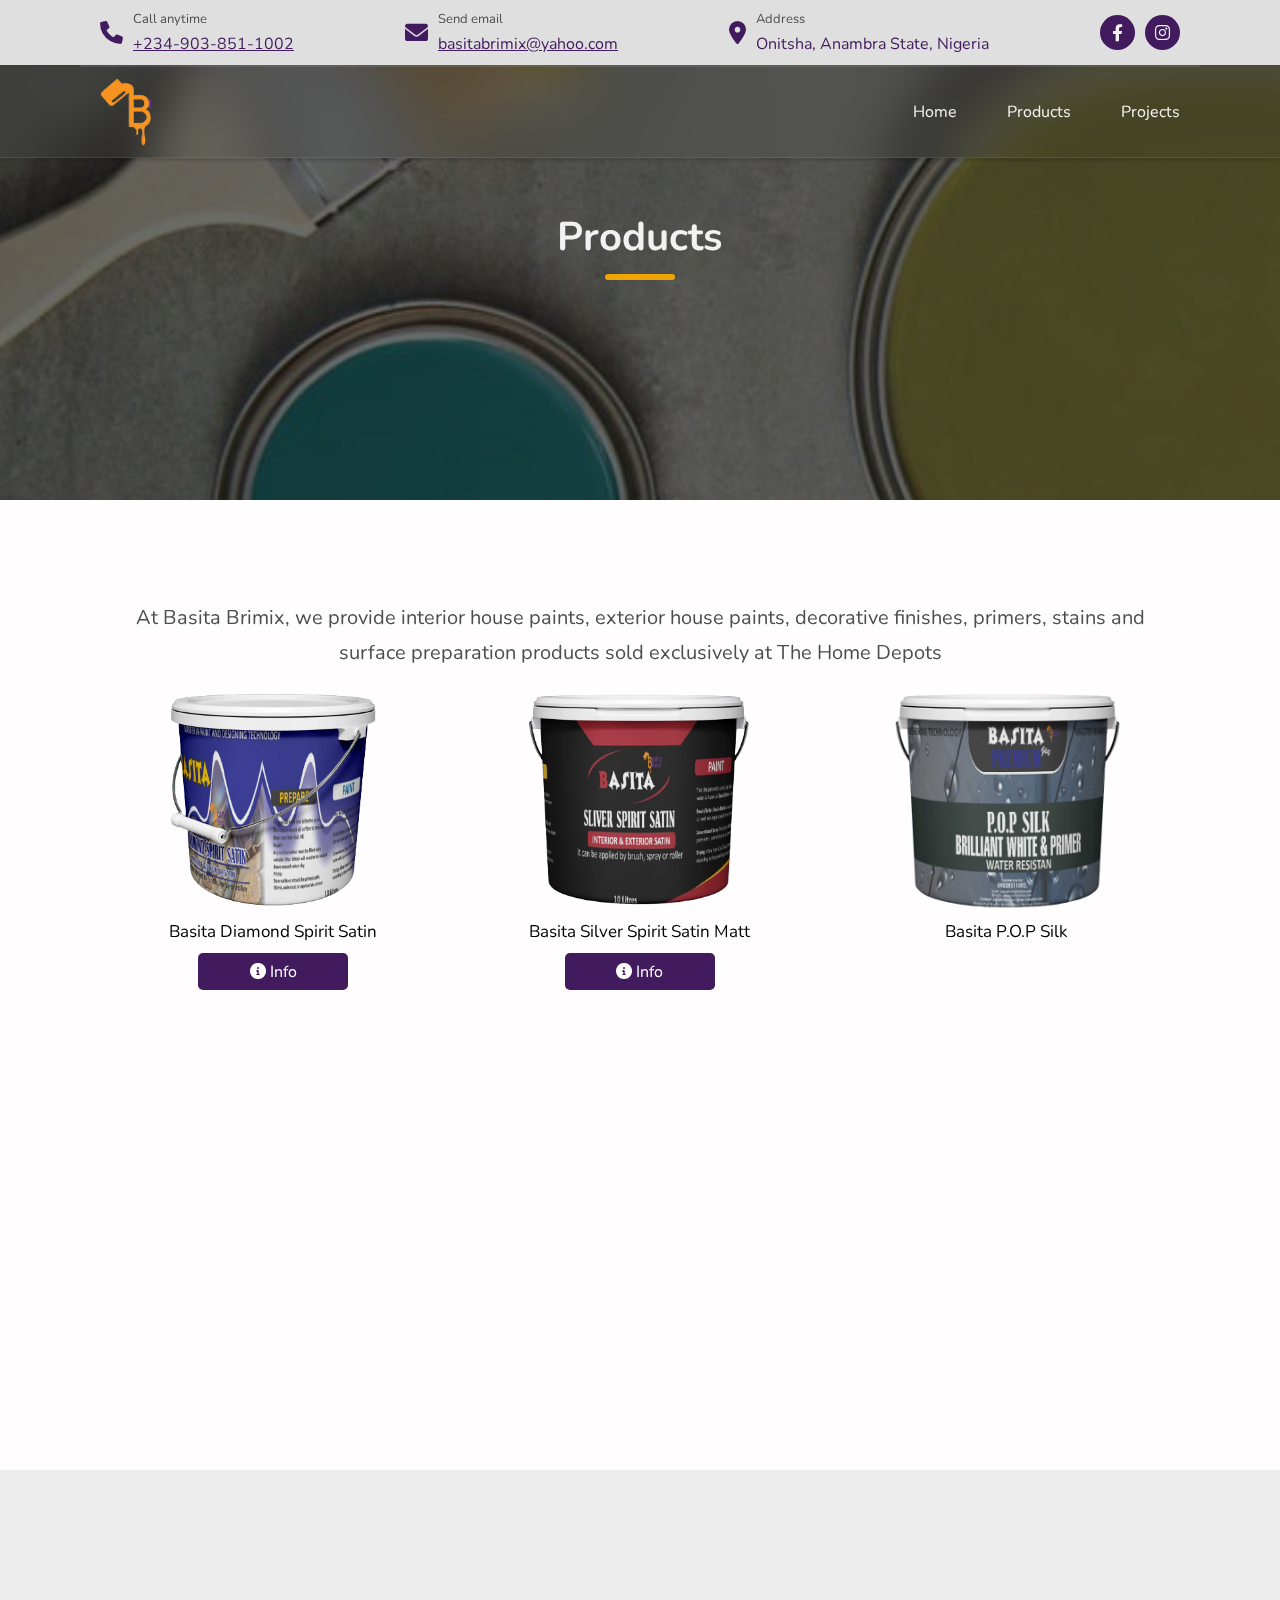
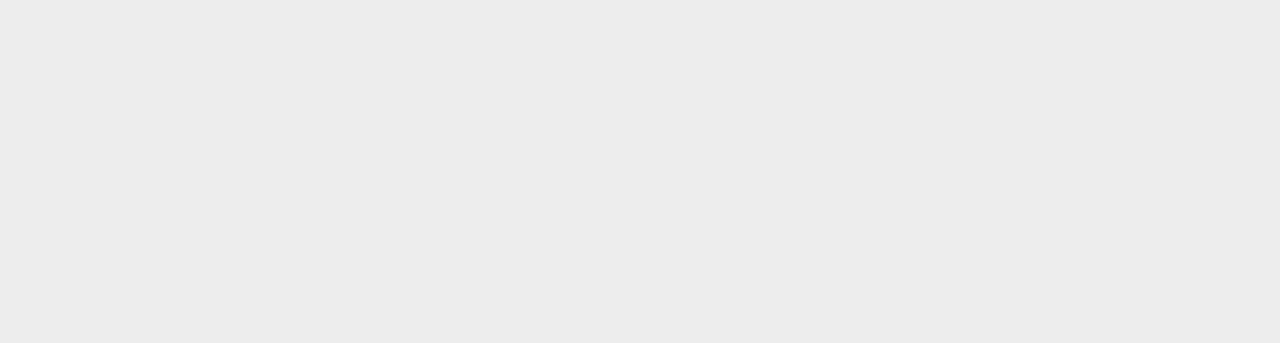
<file: products.html>
<!DOCTYPE html>
<html lang="en">
<head>
    <meta charset="UTF-8">
    <meta http-equiv="X-UA-Compatible" content="IE=edge">
    <meta name="viewport" content="width=device-width, initial-scale=1.0">
    <title>Basita Brimix - Products</title>
    
        <!-- links -->
        <link rel="preconnect" href="https://fonts.googleapis.com">
        <link rel="preconnect" href="https://fonts.gstatic.com" crossorigin>
        <link href="https://fonts.googleapis.com/css2?family=Nunito:ital,wght@0,200;0,300;0,400;0,500;0,600;0,700;0,800;0,900;1,200;1,300;1,400;1,500;1,600;1,700;1,800;1,900&display=swap" rel="stylesheet">
    
        <link rel="stylesheet" href="https://cdnjs.cloudflare.com/ajax/libs/font-awesome/6.0.0/css/all.min.css">
    
        <link rel="stylesheet" href="https://fonts.googleapis.com/icon?family=Material+Icons">
    
        <link href="https://unpkg.com/aos@2.3.1/dist/aos.css" rel="stylesheet">
        <link rel="shortcut icon" href="images/favicon.png" type="image/x-icon">
        <link rel="stylesheet" href="css/style.css">
        <link rel="stylesheet" href="css/project.css">
        <link rel="stylesheet" href="css/products.css">
</head>
<body id="body">
    <div class="banner dflex j-center a-center f-column" style="background-image:url(images/paint.jpg);">
        <h1 class="banner-header" data-aos="fade-down">Products</h1>
        <hr class="header-hr" data-aos="fade-up" data-aos-delay="300">
    </div>

     <!-- projects section -->

     <section id="projects-page">
        <div class="about-info dflex j-center f-column a-center p-80 m-1300 m-auto">
            <p class="project-info" data-aos="fade-up">At Basita Brimix, we provide interior house paints, exterior house paints, decorative finishes, primers, stains and surface preparation products sold exclusively at The Home Depots</p>

            <div class="projects">
                <!-- item -->
                <div class="project dflex f-column j-center a-center"  data-aos="fade-up">
                    <div class="project-img" style="background-image: url(images/products/diamond-satin.png);"></div>
                    <p>Basita Diamond Spirit Satin</p>
                    <button class="info-btn" id="prod1"><i class="fas fa-info-circle" ></i> Info</button>
                </div>


                <!-- item -->
                <div class="project dflex f-column j-center a-center"  data-aos="fade-up" data-aos-delay="200">
                    <div class="project-img" style="background-image: url(images/products/sliver-satin.png);"></div>
                    <p>Basita Silver Spirit Satin Matt</p>
                    <button class="info-btn" id="prod2"><i class="fas fa-info-circle"></i> Info</button>
                </div>

                <!-- item -->
                <div class="project dflex f-column j-center a-center"  data-aos="fade-up">
                    <div class="project-img" style="background-image: url(images/products/pop-silk.png);"></div>
                    <p>Basita P.O.P Silk</p>
                    <button class="info-btn" style="visibility:hidden"><i class="fas fa-info-circle"></i> Info</button>
                </div>

                <!-- item -->
                <div class="project dflex f-column j-center a-center"  data-aos="fade-up" data-aos-delay="400">
                    <div class="project-img" style="background-image: url(images/products/brimix-emulsion.png);"></div>
                    <p>Basita Emulsion</p>
                    <button class="info-btn" style="visibility:hidden"><i class="fas fa-info-circle"></i> Info</button>
                </div>
            </div>

            <!-- popup -->
            <div class="popup-con dflex j-center a-center d-none"> 
                <div class="product-popup">
                    <div class="cancel-con dflex a-center j-center">
                        <div class="cancel-btn dflex j-center a-center">
                            <button>&times;</button>
                        </div>
                    </div>
                    <div class="product-popup-content">
                        <div class="product-popup-img">
                            <img class="prod-image" src="images/products/diamond-satin.png" alt="">
                           <p class="prod-name"></p>
                        </div>
                        <div class="product-popup-info">
                            <p></p>
                            <p></p>
                        </div>
                    </div>
                </div>
            </div>
        </div>
    </section>

    <!-- projects section ends -->

     <!-- scripts -->
     <script src="js/nav.js"></script>
     <script src="js/footer.js"></script>
     <script src="js/floating-btns.js"></script>
     <script src="https://unpkg.com/aos@2.3.1/dist/aos.js"></script>
     <script>
         AOS.init({
             duration: 1000,
             once: "true"
         });
     </script>
     <script src="js/main.js"></script>
     <script src="js/products.js"></script>
</body>
</html>
</file>
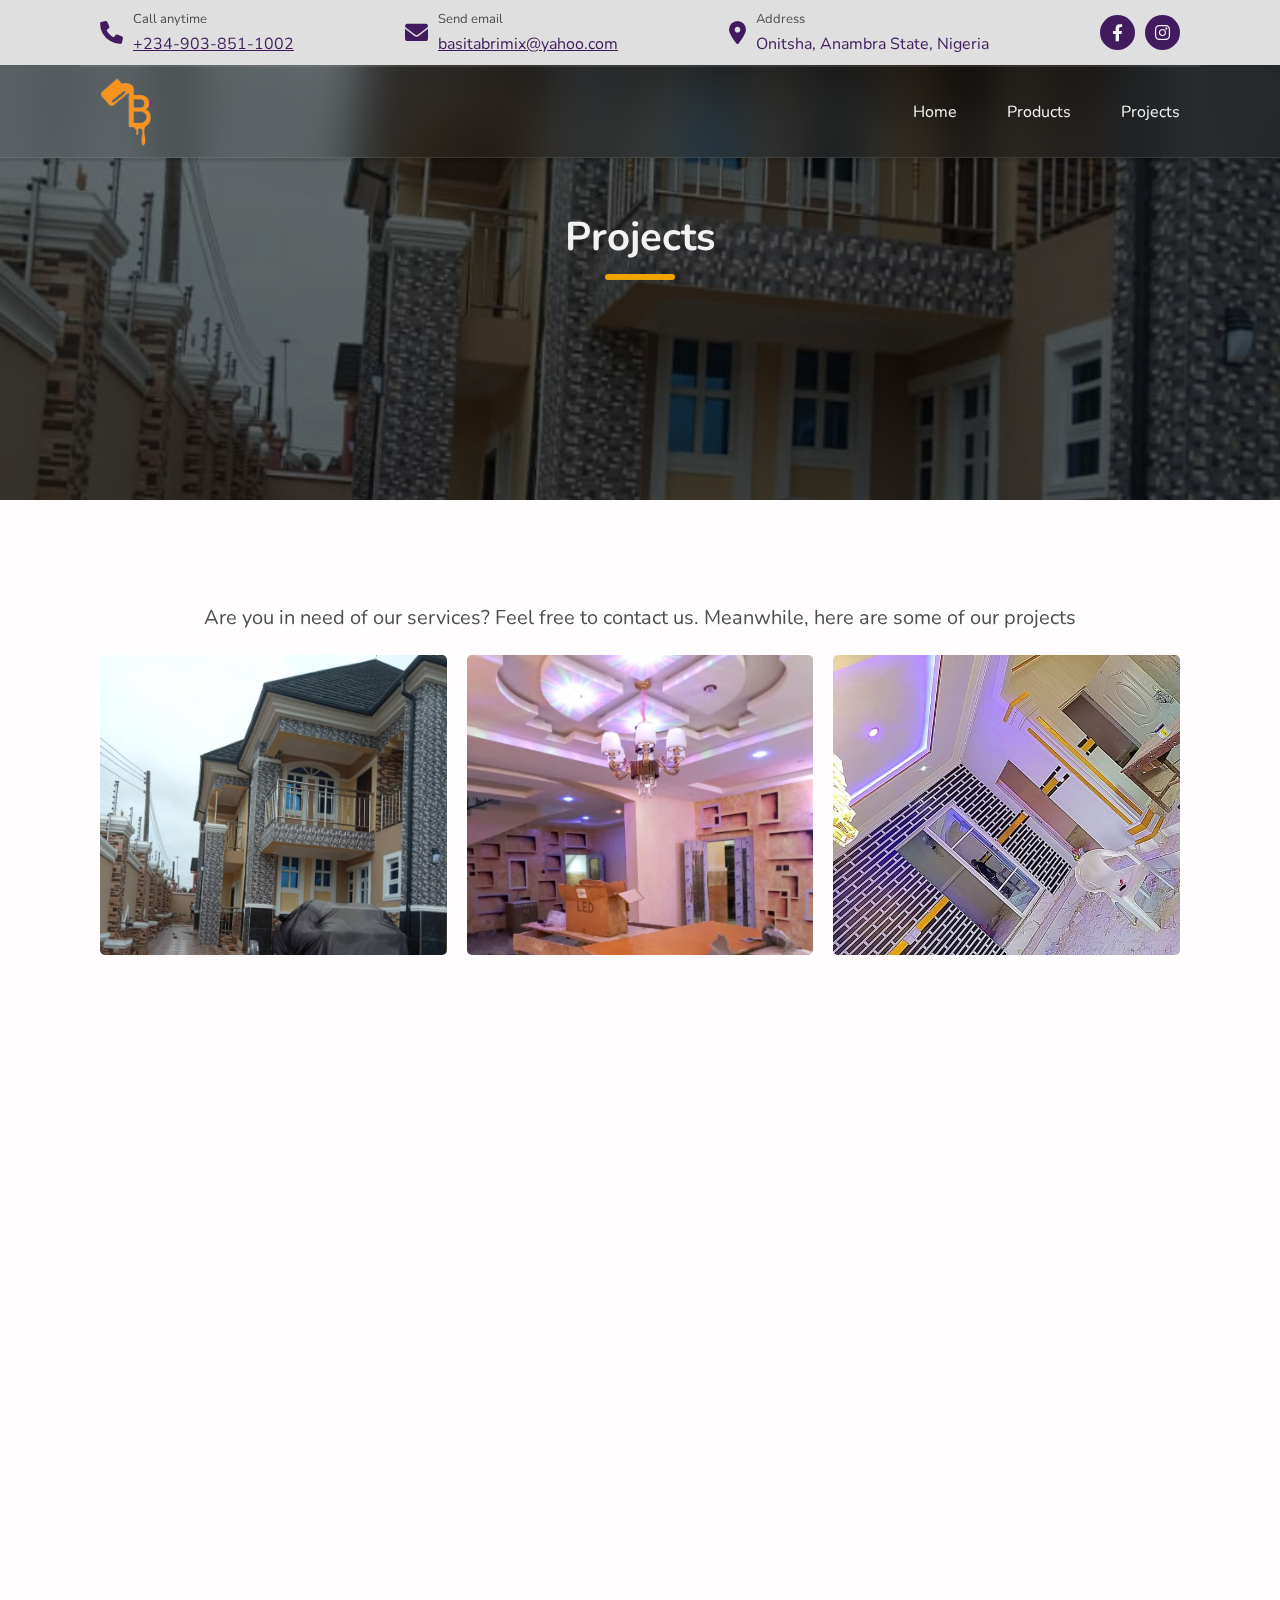
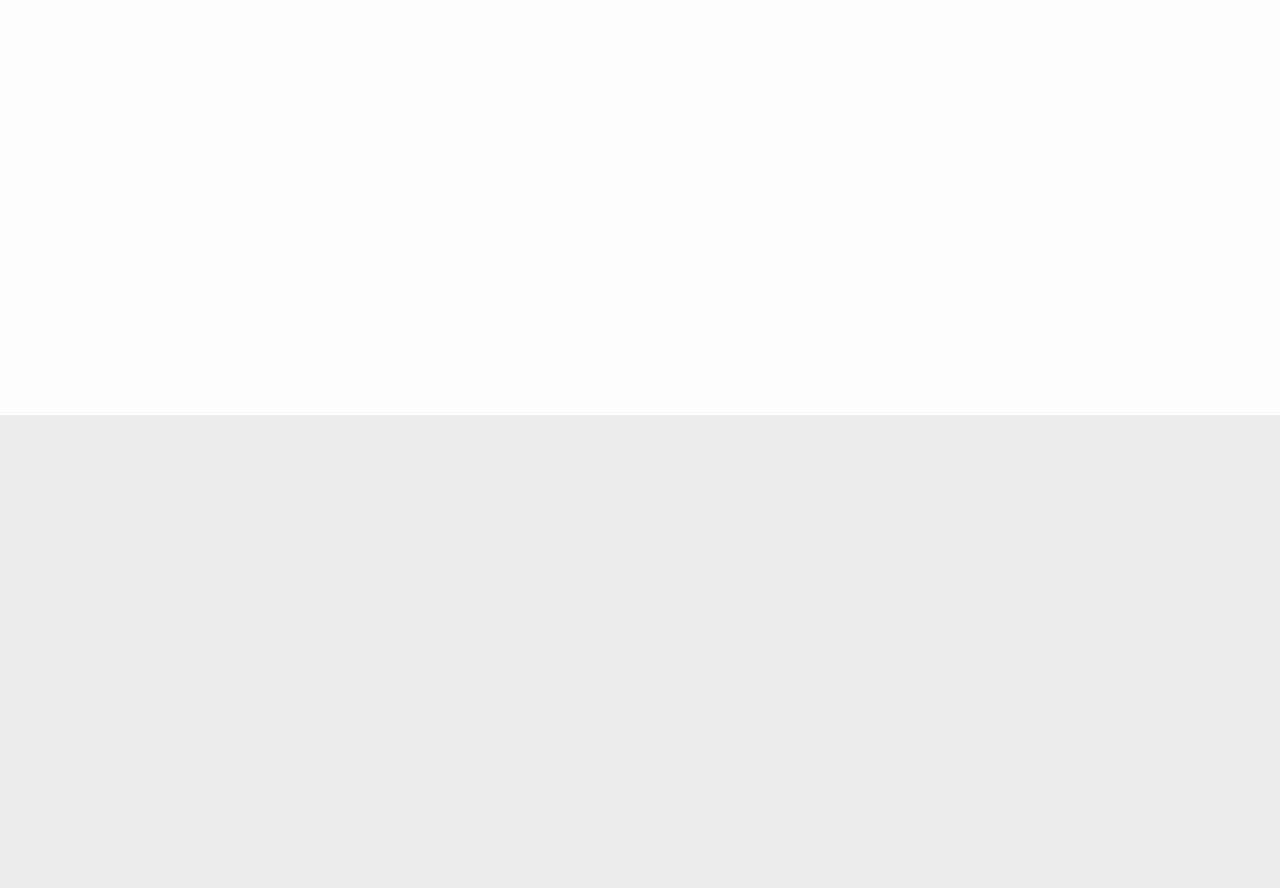
<file: projects.html>
<!DOCTYPE html>
<html lang="en">
    <head>
        <meta charset="UTF-8">
        <meta http-equiv="X-UA-Compatible" content="IE=edge">
        <meta name="viewport" content="width=device-width, initial-scale=1.0">
        <title>Basita Brimix - Projects</title>
    
        <!-- links -->
        <link rel="preconnect" href="https://fonts.googleapis.com">
        <link rel="preconnect" href="https://fonts.gstatic.com" crossorigin>
        <link href="https://fonts.googleapis.com/css2?family=Nunito:ital,wght@0,200;0,300;0,400;0,500;0,600;0,700;0,800;0,900;1,200;1,300;1,400;1,500;1,600;1,700;1,800;1,900&display=swap" rel="stylesheet">
    
        <link rel="stylesheet" href="https://cdnjs.cloudflare.com/ajax/libs/font-awesome/6.0.0/css/all.min.css">
    
        <link rel="stylesheet" href="https://fonts.googleapis.com/icon?family=Material+Icons">
    
        <link href="https://unpkg.com/aos@2.3.1/dist/aos.css" rel="stylesheet">
        <link rel="shortcut icon" href="images/favicon.png" type="image/x-icon">
        <link rel="stylesheet" href="css/style.css">
        <link rel="stylesheet" href="css/project.css">
    </head>
    <body id="body">
        <div class="banner dflex j-center a-center f-column" style="background-image:url(images/projects/img1.jpg);">
            <h1 class="banner-header" data-aos="fade-down">Projects</h1>
            <hr class="header-hr" data-aos="fade-up" data-aos-delay="300">
        </div>

        <!-- projects section -->

        <section id="projects-page">
            <div class="about-info dflex j-center f-column a-center p-80 m-1300 m-auto">
                <p class="project-info" data-aos="fade-up">Are you in need of our services? Feel free to contact us. Meanwhile, here are some of our projects</p>

                <div class="projects">
                    <div class="project" style="background-image: url(images/projects/img1.jpg);" data-aos="fade-up" data-aos-delay="100"></div>
                    <div class="project" style="background-image: url(images/projects/img2.jpg);" data-aos="fade-up" data-aos-delay="300"></div>
                    <div class="project" style="background-image: url(images/projects/img3.jpg);" data-aos="fade-up" data-aos-delay="500"></div>
                    <div class="project" style="background-image: url(images/projects/img4.jpg);" data-aos="fade-up" data-aos-delay="700"></div>
                    <div class="project" style="background-image: url(images/projects/img5.jpg);" data-aos="fade-up" data-aos-delay="900"></div>
                    <div class="project" style="background-image: url(images/projects/img6.jpg);" data-aos="fade-up" data-aos-delay="1100"></div>
                    <div class="project" style="background-image: url(images/projects/img7.jpg);" data-aos="fade-up" data-aos-delay="100"></div>
                    <div class="project" style="background-image: url(images/projects/img12.jpg);" data-aos="fade-up" data-aos-delay="300"></div>
                    <div class="project" style="background-image: url(images/projects/img9.jpg);" data-aos="fade-up" data-aos-delay="500"></div>
                    <div class="project" style="background-image: url(images/projects/img10.jpg);" data-aos="fade-up" data-aos-delay="700"></div>
                    <div class="project" style="background-image: url(images/projects/img11.jpg);" data-aos="fade-up" data-aos-delay="900"></div>
                    <div class="project" style="background-image: url(images/projects/img8.jpg);" data-aos="fade-up" data-aos-delay="1100"></div>
                </div>
            </div>
        </section>

        <!-- projects section ends -->
        
        <!-- scripts -->
        <script src="js/nav.js"></script>
        <script src="js/footer.js"></script>
        <script src="js/floating-btns.js"></script>
        <script src="https://unpkg.com/aos@2.3.1/dist/aos.js"></script>
        <script>
            AOS.init({
                duration: 1000,
                once: "true"
            });
        </script>
        <script src="js/main.js"></script>
    </body>
</html>
</file>
<file: css/style.css>
/* @import url('http://fonts.cdnfonts.com/css/nunito?styles=19288,19285,19283,19284,19286,19287,19289,19290,19279,19280,19281,19282,19277,19278'); */
/* @import url('https://fonts.googleapis.com/css2?family=Urbanist:ital,wght@0,100;0,200;0,300;0,400;0,500;0,600;0,700;0,800;0,900;1,100;1,200;1,300;1,400;1,500;1,600;1,700;1,800;1,900&display=swap'); */


* {
    box-sizing: border-box;
    margin: 0;
    padding: 0;
}

html {
    scroll-behavior: smooth;
}

:root {
    /* --primary: #3e4095; */
    --primary: #411b5e;
    --secondary: #f0a400;
    --gray: rgb(162, 162, 162);
    --gray-dark: rgb(77, 77, 77);
    --white: #f2f2f2;
}

body {
    font-family: 'Nunito', sans-serif;
    background-color: #fffdfd;
    width: 100%;
}

.dflex {
    display: flex;
}

.j-center {
    justify-content: center;
}

.j-btw {
    justify-content: space-between;
}

.a-center {
    align-items: center;
}

.f-column {
    flex-direction: column;
}

.f-reverse {
    flex-direction: row-reverse;
}

.m-1300 {
    max-width: 1440px;
}

.m-auto {
    margin: auto;
}

.gap10 {
    gap: 10px;
}

.gap-20 {
    gap: 15px;
}

.p-80 {
    padding: 100px;
}

/* nav bar */

nav {
    position: absolute;
    top: 0;
    width: 100%;
    color: var(--white);
    z-index: 10000;
    backdrop-filter: blur(25px);
}

.nav-contact {
    display: flex;
    justify-content: space-between;
    align-items: center;
    padding: 10px 100px;
    background-color: #dfdfdf;
}

nav i {
    color: var(--white);
    font-size: 23px;
    margin-right: 10px;
}

.nav-contact i, .nav-address {
    color: var(--primary);
}

.nav-contact-info a {
    color: var(--primary);
    transition: .2s;
}

.nav-contact-info a:hover {
    color: var(--secondary);
    transition: .2s;
}

.contact-info-title {
    font-size: 13px;
    color: var(--gray-dark);
    margin-bottom: 5px;
}

.nav-social > a > div {
    height: 35px;
    width: 35px;
    border-radius: 30px;
    background-color: var(--primary);
    color: var(--white);
    transition: .2s;
}

.nav-social > a > div:hover {
    background-color: var(--secondary);
    transition: .2s;
}

.nav-social a {
    text-decoration: none;
}

nav a {
    color: var(--white);
}

.nav-social i {
    font-size: 17px;
    margin: auto;
    color: var(--white);
    transition: .2s;
}

.nav-social > a > div:hover > i {
    color: var(--primary);
    transition: .2s;
}

.nav-links a {
    text-decoration: none;
}

.nav-links a:hover {
    color: var(--secondary);
}

nav hr {
    border: 1px solid rgba(192, 192, 192, 0.13);
    margin: 0 80px;
}

nav .nav {
    padding: 10px 100px;
    justify-content: space-between;
    box-shadow: 0px 3px 2px rgba(0, 0, 0, 0.111);
    border-bottom: 1px solid rgba(192, 192, 192, 0.13);
}

/* sticky nav */
.nav-sticky {
    background-color: white;
    position: fixed;
    top: 0;
    left: 0;
}

@keyframes slide-down {
    from {
        height: 0;
    }
    to {
        height: 85px;
    }
}

/* sticky nav ends */

nav .nav .logo img {
    height: 70px;
}

nav .nav ul {
    list-style: none;
    gap: 50px;
}

#nav-menu, .nav label {
    display: none;
}

@media only screen and (max-width: 1000px) {
    .nav-contact {
        display: none;
    }
}

@media only screen and (max-width: 650px){
    .nav label {
        display: block;
    }

    .nav-links {
        width: 100%;
        padding-left: 10px;
        margin-top: 5px;
        height: 0px;
        overflow: hidden;
        transition: height .2s;
    }

    .nav-links ul {
        flex-direction: column;
    }

    #nav-menu:checked + .nav-links {
        height: 180px;
        transition: .2s;
    }

    #nav-menu:checked ~ label {
        color: var(--secondary);
    }
}

@media only screen and (max-width: 800px){
    nav .nav {
        padding: 10px 40px;
    }
}

@media only screen and (max-width: 500px) {
    nav .nav {
        padding: 10px 15px;
    }
}

/* hero section */

#hero {
    width: 100%;
    height: 100vh;
    max-height: 1000px;
    min-height: 500px;
    overflow: hidden;
    color: var(--white);
}

#hero h1 {
    font-size: 40px;
    max-width: 900px;
    text-align: center;
}

#hero p {
    font-size: 20px;
    color: var(--secondary);
    font-weight: 600;
}

#hero .hero-more {
    position: relative;
    width: 40px;
    height: 50px;
}

#hero .hero-more i {
    color: var(--secondary);
    font-size: 50px;
    position: absolute;
    margin: auto;
    top: 0;
    animation: scroll-down 1.5s ease infinite;
}


.slide {
    height: 100%;
    padding: 0 100px;
    min-width: 100vw;
    overflow-x: hidden;
    position: relative;
    background-color: #0e0e0ea6;
    background-position: center;
    background-size: cover;
    background-repeat: no-repeat;
    background-blend-mode: overlay;
    animation: slide 20s linear infinite;
}

@keyframes slide {
    0% {
        transform: translateX(0%);
    }
    30% {
        transform: translateX(0%);
    }
    33% {
        transform: translateX(-100%);
    }
    63% {
        transform: translateX(-100%);
    }
    66% {
        transform: translateX(-200%);
    }
    97% {
        transform: translateX(-200%);
    }
    100% {
        transform: translateX(-300%);
    }
}

@keyframes scroll-down {
    0%, 100% {
        top: 0;
    }
    50% {
        top: 50px;
    }
}

@media only screen and (max-width: 500px) {
    .slide {
        padding: 0 15px;
    }

    #hero h1 {
        font-size: 35px;
    }
}

/* about section */

.about-content {
    padding-right: 0;
}

.about-img img {
    width: 500px;
    margin-left: 70px;
    border-radius: 10px 0 0 10px;
}

.about-info .info-header {
    font-size: 40px;
    color: var(--primary);
}

.about-info .info-header ~ p {
    font-size: 20px;
    color: var(--gray-dark);
    margin-top: 10px;
    line-height: 35px;
}

@media only screen and (max-width: 600px){
    .about-info .info-header {
        font-size: 30px;
    }
}

.about-reverse {
    flex-direction: row-reverse;
    padding-left: 0;
    padding-right: 100px;
}

.about-reverse img {
    margin: 0 100px 0 0;
}

/* about section ends */

#design {
    height: 500px;
    background-image: url(../images/img3.jpg);
    background-repeat: no-repeat;
    background-size: cover;
    background-color: #0e0e0e8c;
    background-blend-mode: overlay;
    background-attachment: fixed;
    padding-left: 100px;
}

#design .motto {
    color: var(--gray);
    font-size: 25px;
}

.header-hr {
    width: 70px;
    border: 3px solid var(--secondary);
    border-radius: 50px;
    margin: 10px 0;
}

#design .info-header {
    color: var(--white);
    max-width: 500px;
}

#about2 .about-img img {
    margin: 0 70px 0 0;
    border-radius: 0 10px 10px 0;
}

#about2 .about-content {
    padding-left: 0;
    padding-right: 100px;
}

#about3 {
    margin-top: -100px;
}

@media only screen and (max-width: 950px) {
    .about-img img {
        width: 350px;
        margin-left: 10px;
    }

    #about2 .about-img img {
        margin-right: 10px;
    }
}

@media only screen and (max-width: 800px) {
    .about-content {
        flex-direction: column;
        text-align: center;
        padding-right: 100px;
    }

    .about-content .header-hr {
        margin: auto;
        margin-top: 10px;
    }

    #about2 .about-content {
        padding-left: 100px;
    }

    .about-img {
        height: 400px;
        width: 100%;
        margin: 0;
    }

    .about-img img {
        width: 100%;
        height: 100%;
        object-fit: cover;
        border-radius: 10px;
        margin-left: 0;
    }

    #about2 .about-img img {
        margin-right: 0;
        border-radius: 10px;
    }
}

@media only screen and (max-width: 500px) {
    .about-content, #about2 .about-content {
        padding: 50px 20px;
    }

    #about2 .about-content {
        margin-bottom: 50px;
    }

}

/* projects section */

#projects {
    padding-top: 0;
}

#projects .info-header {
    text-align: center;
}

.projects {
    display: grid;
    align-items: center;
    width: 100%;
    grid-gap: 20px;
    grid-template-columns: repeat(auto-fit, minmax(300px, 1fr));
    margin-top: 20px;
}

.projects .project {
    height: 300px;
    border-radius: 5px;
    background-size: cover;
    background-repeat: no-repeat;
}

@media only screen and (max-width: 500px) {
    #projects .about-info {
        padding: 20px;
    }

    .projects {
        grid-template-columns: 1fr;
        
    }

    #design {
        padding: 0;
    }

    #design > div {
        padding: 20px;
        text-align: center;
    }

    #design > div hr {
        margin: auto;
    }
}

/* services section */

#services {
    text-align: center;
    padding-top: 0;
    padding-bottom: 50px;
}

#services .projects {
    grid-template-columns: repeat(auto-fit, minmax(300px, 1fr));
}

#services .project {
    height: max-content;
    padding: 25px;
    font-size: 20px;
    color: var(--gray-dark);
}


#services .project i, #services .project span {
    font-size: 60px;
    color: var(--primary);
}

@media only screen and (max-width: 500px) {
    #services {
        padding: 50px 0%;
    }

    #services .info-header {
        padding: 0 50px;
    }
}

/* services section ends */

/* footer */

footer {
    /* background-color: var(--primary); */
    background-color: #ededed;
    color: var(--primary);
}

.footer {
    width: 100%;
}

.wrap {
    flex-wrap: wrap;
}

.footer-contact-item {
    font-size: 18px;
}

.footer-contact-item a, .footer-contact-item p {
    color: var(--primary);
    margin: 10px 0;
}

.footer-contact-item:hover {
    color: var(--secondary);
    transition: .2s;
}

.footer-contact-item:hover > a {
    color: var(--secondary);
    transition: .2s;
}

.footer-social-icons > div {
    background-color: var(--primary);
    width: 40px;
    height: 40px;
    border-radius: 50%;
    transition: .2s;
}

.footer-attr {
    margin-top: 30px;
    padding-top: 30px;
    border-top: 1px solid rgba(0, 0, 0, 0.11);
}

.footer-social-icons > div:hover {
    background-color: var(--secondary);
    color: var(--primary);
    transition: .2s;
}

.footer-logo img {
    height: 180px;
}

@media only screen and (max-width: 1100px){
    .footer-social h2 span {
        display: none;
    }
}

@media only screen and (max-width: 900px){
    footer {
        margin: auto;
    }
    .footer {
        overflow-x: hidden;
    }

    .footer-info {
        flex-direction: column;
        max-width: 100vw;
        gap: 50px;
    }

    .footer-social h2 span {
        display: inline-block;
    }
}

@media only screen and (max-width: 500px){
    .footer {
        padding-right: 50px;
        padding-left: 50px;
    }

    .footer-info {
        justify-content: center;
        align-items: center;
    }
}


/* footer ends */

/* top btn */

.top-btn {
    background-color: var(--primary);
    height: 40px;
    width: 40px;
    border-radius: 8px;
    border: none;
    color: var(--secondary);
    font-size: 20px;
    display: flex;
    justify-content: center;
    align-items: center;
    animation: btn-anim 2.5s infinite;
    position: fixed;
    bottom: 30px;
    right: 30px;
    display: none;
    outline: none;
    transition: .5s;
}

.top-btn:hover {
    background-color: var(--secondary);
    color: var(--primary);
    transition: .5s;
    cursor: pointer;
}

@keyframes btn-anim {
    0%, 100% {
        transform: scale(1);
    }
    50% {
        transform: scale(1.2);
    }
}

.btn-show {
    display: block;
}

/* top btn ends */

/* con btn */

.contact-popup {
    position: fixed;
    bottom: 100px;
    right: 21px;
    display: none;
    /* max-width: 100px; */
}

.con-btn {
    height: 55px;
    width: 55px;
    border-radius: 50%;
    background-color: var(--secondary);
    color: var(--primary);
    border: none;
    font-size: 18px;
    outline: none;
    animation: outline 2s ease-in infinite;
}

@keyframes outline {
    0%, 100% {
        box-shadow: 0px 0px 0px 0px #f0a4003a;
        
    }
    50% {
        box-shadow: 0px 0px 0px 10px #f0a4003a;
    }
}

.contact-popup-info p, .contact-popup-info a, .contact-popup-info > div > i {
    font-size: 17px;
    color: var(--primary);
    
}

.contact-popup-info p:hover, .contact-popup-info a:hover, .contact-popup-info > div > i:hover {
    color: var(--primary);
}

.contact-popup-info .footer-contact-item:hover, .contact-popup-info .footer-contact-item:hover > a {
    color: var(--primary);
}

.contact-popup-info {
    /* background-color: var(--secondary); */
    background-color: #bbbbbb;
    padding: 10px 20px;
    /* height: 200px; */
    /* width: max-content; */
    width: 270px;
    border-radius: 5px;
    position: absolute;
    top: -185px;
    right: 0;
}

.caret-icon {
    font-size: 50px;
    color: #bbbbbb;
    position: absolute;
    bottom: -20px;
    right: 5px;
}

@media only screen and (max-width: 1000px) {
    .contact-popup{
        display: block;
    }

    .contact-popup-info {
        display: none;
    }
}

.contact-popup:hover .contact-popup-info {
    display: block;
    animation: fade-in .5s ease;
}

@keyframes fade-in {
    0% {
        opacity: 0;
    }
    100% {
        opacity: 1;
    }
}

/* con btn ends */
</file>
<file: css/project.css>
.banner {
    width: 100%;
    height: 500px;
    background-color: #0e0e0ea6;
    background-position: center;
    background-size: cover;
    background-repeat: no-repeat;
    background-blend-mode: overlay;
    background-attachment: fixed;
}

.banner .banner-header {
    font-size: 40px;
    color: var(--white);
}

.project-info {
    font-size: 20px;
    color: var(--gray-dark);
    line-height: 35px;
    text-align: center;
}

@media only screen and (max-width: 500px) {
    #projects-page {
        padding: 0 20px;
    }

    #projects-page .projects {
        grid-template-columns: 1fr;
    }

    #projects-page .about-info {
        padding: 80px 0;
    }
}
</file>
<file: css/products.css>
.projects {
    grid-template-columns: repeat(auto-fit, minmax(300px, 1fr));
}

.project-img {
    background-size:contain; 
    background-position: center;
    background-repeat: no-repeat;
    height:100%;
    width:100%;
}

.projects .project {
    margin-bottom: 30px;
}

.projects .project p {
    text-align: center;
    font-size: 17px;
    padding: 10px;
}

.projects .project button {
    width: max-content;
    height: 50px;
    width: 150px;
    font-size: 16px;
    font-family: 'Nunito', sans-serif;
    border: none;
    background-color: var(--primary);
    color: white;
    border-radius: 5px;
    cursor: pointer;
    transition: background-color .2s;
}

.projects .project button:hover {
    background-color: #2c0649;
    transition: .2s;
}

.projects .project button:active {
    background-color: #5c0d99;
    transition: none;
}

.popup-con {
    width: 100vw;
    height: 100vh;
    background-color: rgba(0, 0, 0, 0.611);
    position: fixed;
    top: 0;
    left: 0;
    z-index: 10000;
}

.product-popup {
    height: 400px;
    width: 800px;
    background-color: white;
    overflow-y: auto;
    padding: 20px;
    border-radius: 10px;
    position: relative;
    /* padding: 0; */
}

.cancel-btn {
    height: 40px;
    width: 40px;
    background-color: #f2f2f2;
    border-radius: 5px;
    cursor: pointer;
}

.cancel-con {
    position: sticky;
    top: 0px;
    justify-content: flex-end;
    padding: 10px;
    z-index: 1000000;
    border-bottom: 1px solid #f2f2f2;
    background-color: white;
}

.cancel-btn:hover {
    background-color: #e2e2e2;
}

.cancel-btn:active {
    background-color: rgb(250, 248, 248);
}

.cancel-btn button {
    background-color: transparent;
    border: none;
    font-size: 20px;
    outline: none;
    cursor: pointer;
}

.product-popup-img, .product-popup-img img {
    width: 250px;
    text-align: center;
    float: left;
    margin: 0px 10px 10px 10px;
    padding-right: 20px;
}

.product-popup-content {
    height: calc(100% - 40px);
    padding-top: 30px;
    font-size: 17px;
    line-height: 30px;
}

.product-popup-info {
    margin: 0px 10px 10px 10px;
}

.product-popup::-webkit-scrollbar {
    background-color: rgb(225, 225, 225);
    box-shadow: inset 2px 2px 4px rgba(0, 0, 0, 0.344);
    border-radius: 4px;
    width: 7px;
}

.product-popup::-webkit-scrollbar-thumb {
    background-color: #727272;
    border-radius: 4px;
}

.d-none {
    display: none;
}

@media only screen and (max-width: 850px) {
    .product-popup {
        width: 90%;
        max-height: 400px;
    }
}

@media only screen and (max-width: 500px) {
    .product-popup-content {
        display: flex;
        flex-direction: column;
        align-items: center;
    }

    .product-popup {
        height: 80%;
        max-height: 80%;
    }

    .product-popup-img {
        float: none;
    }
}

.prod-name {
    font-size: 16px;
}
</file>
